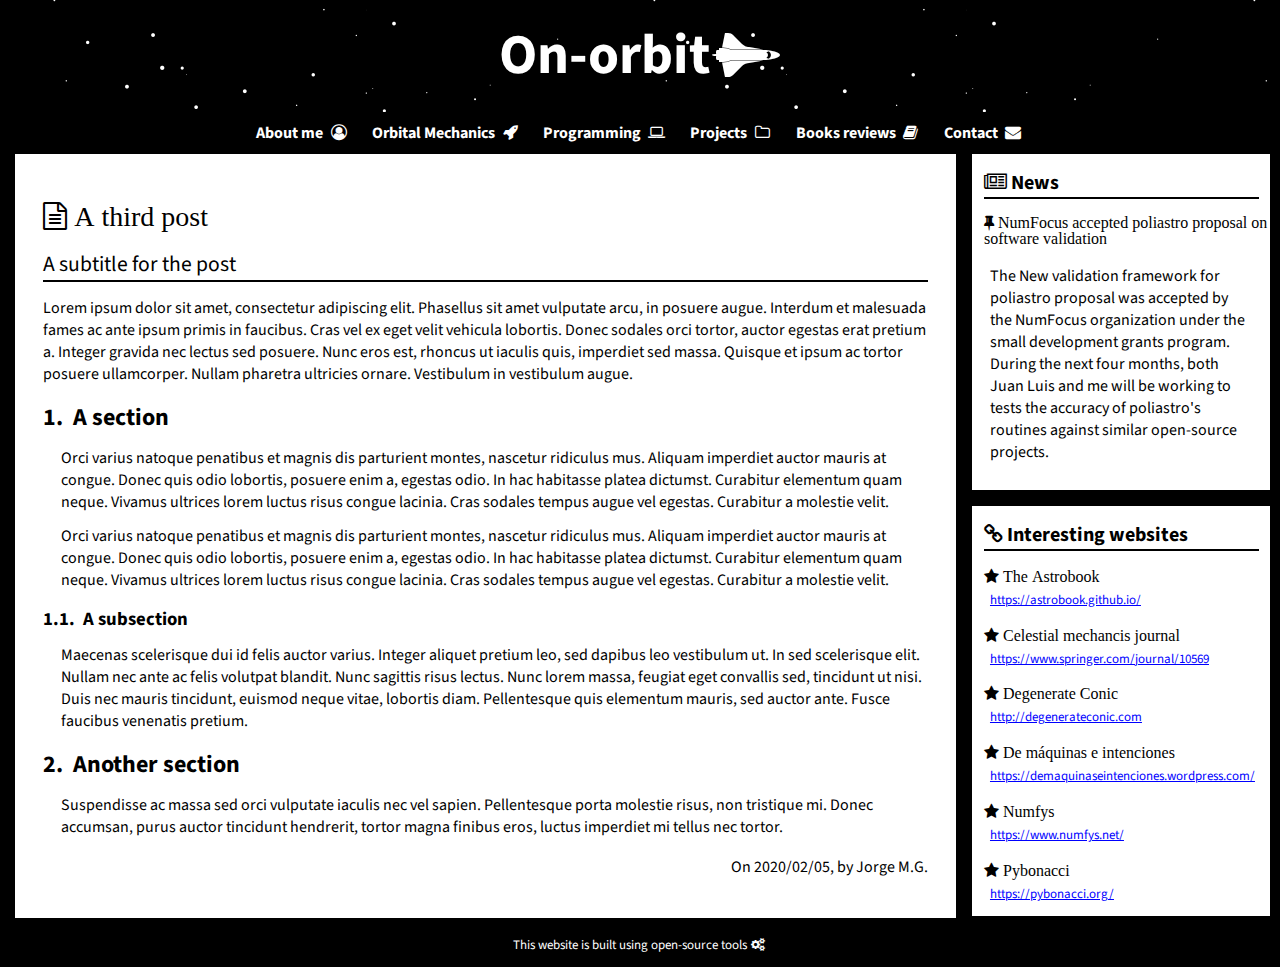
<file: index.html>
<!DOCTYPE html>
<html>

  <!-- Tab title, stylesheets and plugins -->
  <head>
  
    <!-- Enable support for UTF-8 -->
    <meta charset="utf-8" />
    <meta name="viewport" content="width=device-width, initial-scale=1.0">
  
    <!-- Enable custom CSS and font awesome support -->
    <link rel="stylesheet" href="/theme/css/main.css" />
    <link rel="stylesheet" href="/theme/font-awesome/css/font-awesome.min.css" />
  
    <!-- Enable MathJax support for LaTeX equations -->
    <script type="text/x-mathjax-config">
      MathJax.Hub.Config({
      "HTML-CSS": {
      styles: {
      ".MathJax .mo, .MathJax .mi": {color: "black ! important"}}
      },
      tex2jax: {inlineMath: [['$','$'], ['\\\\(','\\\\)']],processEscapes: true}
      });
    </script>
    
    <script type="text/javascript" src="http://cdn.mathjax.org/mathjax/latest/MathJax.js?config=TeX-AMS_HTML"></script>

  
    <!-- Title of the webpage in the browser tab -->
    <title>On-orbit</title>
  
  </head>

  <!-- The main body of the webpage -->
  <body>


<!-- All the content of the webpage -->
<div class="content">

  <!-- Banner of the webpage -->
  <header>
    <a class="banner-link" href="/index.html"><h1 class="banner">On-orbit<i class="fa fa-space-shuttle fa-fw"></i></h1></a>
  </header>

  <!-- Navigation bar -->
  <nav class="menu">
    <ul>

      <!-- Build a link for each item in the menu -->
        <li><a href="/pages/about.html">About me<i class="fa fa-user-circle-o fa-fw"></i></a></li>
        <li><a href="/category/orbital-mechanics.html">Orbital Mechanics<i class="fa fa-rocket fa-fw"></i></a></li>
        <li><a href="/#">Programming<i class="fa fa-laptop fa-fw"></i></a></li>
        <li><a href="/#">Projects<i class="fa fa-folder-o fa-fw"></i></a></li>
        <li><a href="/#">Books reviews<i class="fa fa-book fa-fw"></i></a></li>
        <li><a href="/#">Contact<i class="fa fa-envelope fa-fw"></i></a></li>

    </ul>
  </nav>

  <!-- Make a clear fix between menu bar and articles content -->
  <div class="clearfix"></div>

  <!-- Articles main section -->
  <div id="article-list">

      <article>
        <p class="title"><i class="fa fa-file-text-o"> A third post</i></p>
        <p class="subtitle">A subtitle for the post</p>
	<div class="post">
          <p>Lorem ipsum dolor sit amet, consectetur adipiscing elit. Phasellus sit amet
vulputate arcu, in posuere augue. Interdum et malesuada fames ac ante ipsum
primis in faucibus. Cras vel ex eget velit vehicula lobortis. Donec sodales orci
tortor, auctor egestas erat pretium a. Integer gravida nec lectus sed posuere.
Nunc eros est, rhoncus ut iaculis quis, imperdiet sed massa. Quisque et ipsum ac
tortor posuere ullamcorper. Nullam pharetra ultricies ornare. Vestibulum in
vestibulum augue.</p>
<h2>A section</h2>
<p>Orci varius natoque penatibus et magnis dis parturient montes, nascetur
ridiculus mus. Aliquam imperdiet auctor mauris at congue. Donec quis odio
lobortis, posuere enim a, egestas odio. In hac habitasse platea dictumst.
Curabitur elementum quam neque. Vivamus ultrices lorem luctus risus congue
lacinia. Cras sodales tempus augue vel egestas. Curabitur a molestie velit.</p>
<p>Orci varius natoque penatibus et magnis dis parturient montes, nascetur
ridiculus mus. Aliquam imperdiet auctor mauris at congue. Donec quis odio
lobortis, posuere enim a, egestas odio. In hac habitasse platea dictumst.
Curabitur elementum quam neque. Vivamus ultrices lorem luctus risus congue
lacinia. Cras sodales tempus augue vel egestas. Curabitur a molestie velit.</p>
<h3>A subsection</h3>
<p>Maecenas scelerisque dui id felis auctor varius. Integer aliquet pretium leo,
sed dapibus leo vestibulum ut. In sed scelerisque elit. Nullam nec ante ac felis
volutpat blandit. Nunc sagittis risus lectus. Nunc lorem massa, feugiat eget
convallis sed, tincidunt ut nisi. Duis nec mauris tincidunt, euismod neque
vitae, lobortis diam. Pellentesque quis elementum mauris, sed auctor ante. Fusce
faucibus venenatis pretium. </p>
<h2>Another section</h2>
<p>Suspendisse ac massa sed orci vulputate iaculis nec
vel sapien. Pellentesque porta molestie risus, non tristique mi. Donec accumsan,
purus auctor tincidunt hendrerit, tortor magna finibus eros, luctus imperdiet mi
tellus nec tortor.</p>
	</div>
	<p class="author">On 2020/02/05, by Jorge M.G.</p>
      </article>

  </div>

  <!-- Sidebar -->
  <aside class="sidebar">

    <!-- Build each of the sections -->
      <div class="">
        <h2><i class="fa fa-newspaper-o"></i> News</h2>
	<div class="content">
	  <h3><i class="fa fa-thumb-tack"> NumFocus accepted poliastro proposal on software validation</i></h3>
	    <p>
        The New validation framework for poliastro proposal was accepted by the
        NumFocus organization under the small development grants program. During
        the next four months, both Juan Luis and me will be working to tests the
        accuracy of poliastro's routines against similar open-source projects.
        </p>
	</div>
      </div>
      <div class="">
        <h2><i class="fa fa-link"></i> Interesting websites</h2>
	<div class="content">
	  <h3><i class="fa fa-star"> The Astrobook</i></h3>
	    <a class="link" href="https://astrobook.github.io/">https://astrobook.github.io/</a>
	  <h3><i class="fa fa-star"> Celestial mechancis journal</i></h3>
	    <a class="link" href="https://www.springer.com/journal/10569">https://www.springer.com/journal/10569</a>
	  <h3><i class="fa fa-star"> Degenerate Conic</i></h3>
	    <a class="link" href="http://degenerateconic.com">http://degenerateconic.com</a>
	  <h3><i class="fa fa-star"> De máquinas e intenciones</i></h3>
	    <a class="link" href="https://demaquinaseintenciones.wordpress.com/">https://demaquinaseintenciones.wordpress.com/</a>
	  <h3><i class="fa fa-star"> Numfys</i></h3>
	    <a class="link" href="https://www.numfys.net/">https://www.numfys.net/</a>
	  <h3><i class="fa fa-star"> Pybonacci</i></h3>
	    <a class="link" href="https://pybonacci.org/">https://pybonacci.org/</a>
	</div>
      </div>

  </aside>

  <!-- Make a clear fix between sidebar and footer -->
  <div class="clearfix"></div>

  <!-- Footer -->
  <footer>
    <p>This website is built using open-source tools <i class="fa fa-gears fa-fw"></i></p>
  </footer>

</div>



  </body>

</html>
</file>
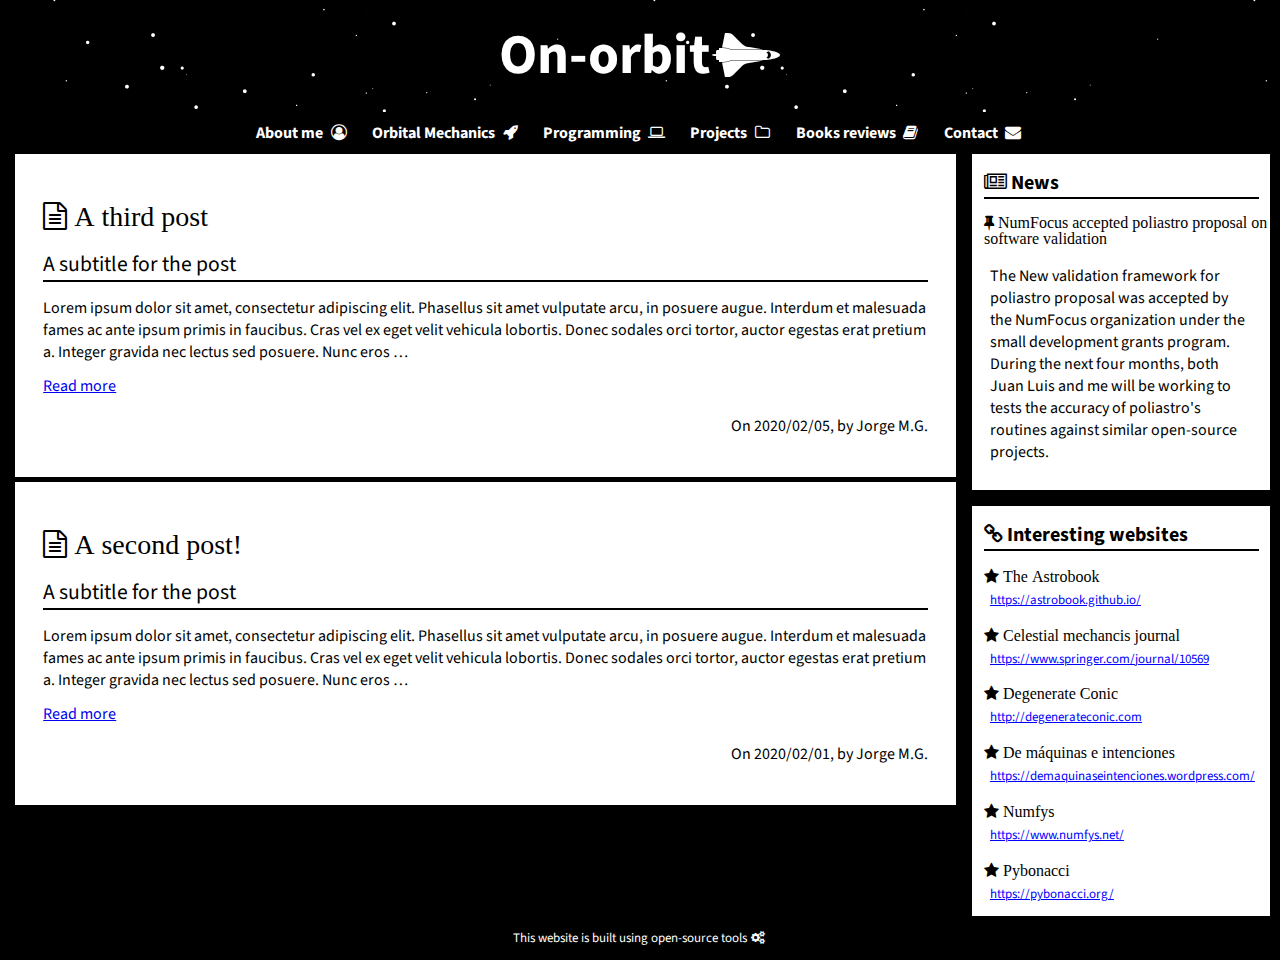
<file: category/orbital-mechanics.html>
<!DOCTYPE html>
<html>

  <!-- Tab title, stylesheets and plugins -->
  <head>
  
    <!-- Enable support for UTF-8 -->
    <meta charset="utf-8" />
    <meta name="viewport" content="width=device-width, initial-scale=1.0">
  
    <!-- Enable custom CSS and font awesome support -->
    <link rel="stylesheet" href="/theme/css/main.css" />
    <link rel="stylesheet" href="/theme/font-awesome/css/font-awesome.min.css" />
  
    <!-- Enable MathJax support for LaTeX equations -->
    <script type="text/x-mathjax-config">
      MathJax.Hub.Config({
      "HTML-CSS": {
      styles: {
      ".MathJax .mo, .MathJax .mi": {color: "black ! important"}}
      },
      tex2jax: {inlineMath: [['$','$'], ['\\\\(','\\\\)']],processEscapes: true}
      });
    </script>
    
    <script type="text/javascript" src="http://cdn.mathjax.org/mathjax/latest/MathJax.js?config=TeX-AMS_HTML"></script>

  
    <!-- Title of the webpage in the browser tab -->
    <title>On-orbit</title>
  
  </head>

  <!-- The main body of the webpage -->
  <body>


<!-- All the content of the webpage -->
<div class="content">

  <!-- Banner of the webpage -->
  <header>
    <a class="banner-link" href="/index.html"><h1 class="banner">On-orbit<i class="fa fa-space-shuttle fa-fw"></i></h1></a>
  </header>

  <!-- Navigation bar -->
  <nav class="menu">
    <ul>

      <!-- Build a link for each item in the menu -->
        <li><a href="/pages/about.html">About me<i class="fa fa-user-circle-o fa-fw"></i></a></li>
        <li><a href="/category/orbital-mechanics.html">Orbital Mechanics<i class="fa fa-rocket fa-fw"></i></a></li>
        <li><a href="/#">Programming<i class="fa fa-laptop fa-fw"></i></a></li>
        <li><a href="/#">Projects<i class="fa fa-folder-o fa-fw"></i></a></li>
        <li><a href="/#">Books reviews<i class="fa fa-book fa-fw"></i></a></li>
        <li><a href="/#">Contact<i class="fa fa-envelope fa-fw"></i></a></li>

    </ul>
  </nav>

  <!-- Make a clear fix between menu bar and articles content -->
  <div class="clearfix"></div>

  <!-- Articles main section -->
  <div id="article-list">

      <article>
        <p class="title"><i class="fa fa-file-text-o"> A third post</i></p>
        <p class="subtitle">A subtitle for the post</p>
	<div class="post">
          <p>Lorem ipsum dolor sit amet, consectetur adipiscing elit. Phasellus sit amet
vulputate arcu, in posuere augue. Interdum et malesuada fames ac ante ipsum
primis in faucibus. Cras vel ex eget velit vehicula lobortis. Donec sodales orci
tortor, auctor egestas erat pretium a. Integer gravida nec lectus sed posuere.
Nunc eros …</p>
	</div>
	<a class="read-more" href="/articles/2020/02/05/third-post.html">Read more</a>
	<p class="author">On 2020/02/05, by Jorge M.G.</p>
      </article>
      <article>
        <p class="title"><i class="fa fa-file-text-o"> A second post!</i></p>
        <p class="subtitle">A subtitle for the post</p>
	<div class="post">
          <p>Lorem ipsum dolor sit amet, consectetur adipiscing elit. Phasellus sit amet
vulputate arcu, in posuere augue. Interdum et malesuada fames ac ante ipsum
primis in faucibus. Cras vel ex eget velit vehicula lobortis. Donec sodales orci
tortor, auctor egestas erat pretium a. Integer gravida nec lectus sed posuere.
Nunc eros …</p>
	</div>
	<a class="read-more" href="/articles/2020/02/01/second-post.html">Read more</a>
	<p class="author">On 2020/02/01, by Jorge M.G.</p>
      </article>

  </div>

  <!-- Sidebar -->
  <aside class="sidebar">

    <!-- Build each of the sections -->
      <div class="">
        <h2><i class="fa fa-newspaper-o"></i> News</h2>
	<div class="content">
	  <h3><i class="fa fa-thumb-tack"> NumFocus accepted poliastro proposal on software validation</i></h3>
	    <p>
        The New validation framework for poliastro proposal was accepted by the
        NumFocus organization under the small development grants program. During
        the next four months, both Juan Luis and me will be working to tests the
        accuracy of poliastro's routines against similar open-source projects.
        </p>
	</div>
      </div>
      <div class="">
        <h2><i class="fa fa-link"></i> Interesting websites</h2>
	<div class="content">
	  <h3><i class="fa fa-star"> The Astrobook</i></h3>
	    <a class="link" href="https://astrobook.github.io/">https://astrobook.github.io/</a>
	  <h3><i class="fa fa-star"> Celestial mechancis journal</i></h3>
	    <a class="link" href="https://www.springer.com/journal/10569">https://www.springer.com/journal/10569</a>
	  <h3><i class="fa fa-star"> Degenerate Conic</i></h3>
	    <a class="link" href="http://degenerateconic.com">http://degenerateconic.com</a>
	  <h3><i class="fa fa-star"> De máquinas e intenciones</i></h3>
	    <a class="link" href="https://demaquinaseintenciones.wordpress.com/">https://demaquinaseintenciones.wordpress.com/</a>
	  <h3><i class="fa fa-star"> Numfys</i></h3>
	    <a class="link" href="https://www.numfys.net/">https://www.numfys.net/</a>
	  <h3><i class="fa fa-star"> Pybonacci</i></h3>
	    <a class="link" href="https://pybonacci.org/">https://pybonacci.org/</a>
	</div>
      </div>

  </aside>

  <!-- Make a clear fix between sidebar and footer -->
  <div class="clearfix"></div>

  <!-- Footer -->
  <footer>
    <p>This website is built using open-source tools <i class="fa fa-gears fa-fw"></i></p>
  </footer>

</div>



  </body>

</html>
</file>
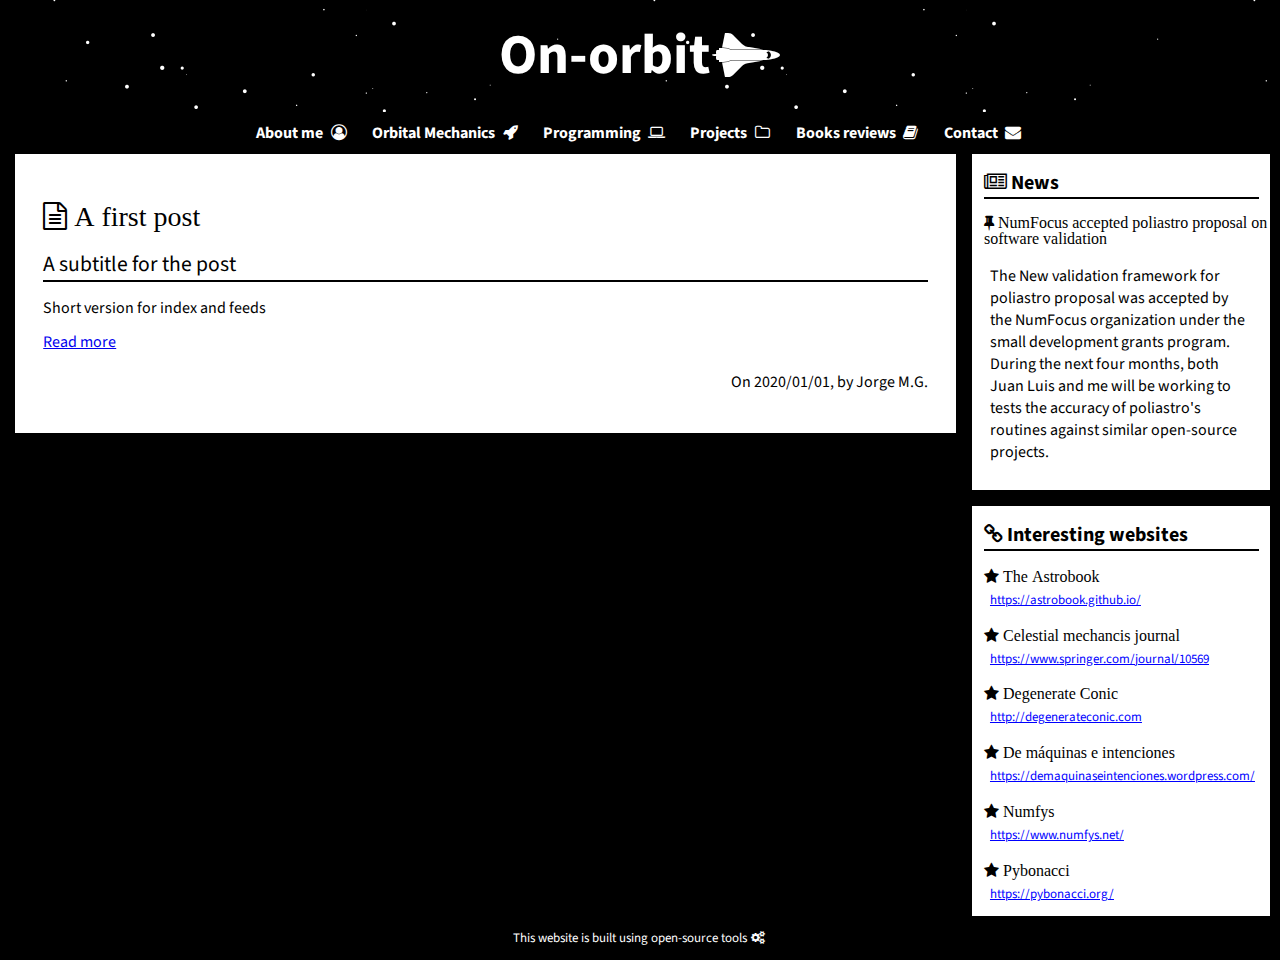
<file: category/python.html>
<!DOCTYPE html>
<html>

  <!-- Tab title, stylesheets and plugins -->
  <head>
  
    <!-- Enable support for UTF-8 -->
    <meta charset="utf-8" />
    <meta name="viewport" content="width=device-width, initial-scale=1.0">
  
    <!-- Enable custom CSS and font awesome support -->
    <link rel="stylesheet" href="/theme/css/main.css" />
    <link rel="stylesheet" href="/theme/font-awesome/css/font-awesome.min.css" />
  
    <!-- Enable MathJax support for LaTeX equations -->
    <script type="text/x-mathjax-config">
      MathJax.Hub.Config({
      "HTML-CSS": {
      styles: {
      ".MathJax .mo, .MathJax .mi": {color: "black ! important"}}
      },
      tex2jax: {inlineMath: [['$','$'], ['\\\\(','\\\\)']],processEscapes: true}
      });
    </script>
    
    <script type="text/javascript" src="http://cdn.mathjax.org/mathjax/latest/MathJax.js?config=TeX-AMS_HTML"></script>

  
    <!-- Title of the webpage in the browser tab -->
    <title>On-orbit</title>
  
  </head>

  <!-- The main body of the webpage -->
  <body>


<!-- All the content of the webpage -->
<div class="content">

  <!-- Banner of the webpage -->
  <header>
    <a class="banner-link" href="/index.html"><h1 class="banner">On-orbit<i class="fa fa-space-shuttle fa-fw"></i></h1></a>
  </header>

  <!-- Navigation bar -->
  <nav class="menu">
    <ul>

      <!-- Build a link for each item in the menu -->
        <li><a href="/pages/about.html">About me<i class="fa fa-user-circle-o fa-fw"></i></a></li>
        <li><a href="/category/orbital-mechanics.html">Orbital Mechanics<i class="fa fa-rocket fa-fw"></i></a></li>
        <li><a href="/#">Programming<i class="fa fa-laptop fa-fw"></i></a></li>
        <li><a href="/#">Projects<i class="fa fa-folder-o fa-fw"></i></a></li>
        <li><a href="/#">Books reviews<i class="fa fa-book fa-fw"></i></a></li>
        <li><a href="/#">Contact<i class="fa fa-envelope fa-fw"></i></a></li>

    </ul>
  </nav>

  <!-- Make a clear fix between menu bar and articles content -->
  <div class="clearfix"></div>

  <!-- Articles main section -->
  <div id="article-list">

      <article>
        <p class="title"><i class="fa fa-file-text-o"> A first post</i></p>
        <p class="subtitle">A subtitle for the post</p>
	<div class="post">
          <p>Short version for index and feeds</p>
	</div>
	<a class="read-more" href="/articles/2020/01/01/first-post.html">Read more</a>
	<p class="author">On 2020/01/01, by Jorge M.G.</p>
      </article>

  </div>

  <!-- Sidebar -->
  <aside class="sidebar">

    <!-- Build each of the sections -->
      <div class="">
        <h2><i class="fa fa-newspaper-o"></i> News</h2>
	<div class="content">
	  <h3><i class="fa fa-thumb-tack"> NumFocus accepted poliastro proposal on software validation</i></h3>
	    <p>
        The New validation framework for poliastro proposal was accepted by the
        NumFocus organization under the small development grants program. During
        the next four months, both Juan Luis and me will be working to tests the
        accuracy of poliastro's routines against similar open-source projects.
        </p>
	</div>
      </div>
      <div class="">
        <h2><i class="fa fa-link"></i> Interesting websites</h2>
	<div class="content">
	  <h3><i class="fa fa-star"> The Astrobook</i></h3>
	    <a class="link" href="https://astrobook.github.io/">https://astrobook.github.io/</a>
	  <h3><i class="fa fa-star"> Celestial mechancis journal</i></h3>
	    <a class="link" href="https://www.springer.com/journal/10569">https://www.springer.com/journal/10569</a>
	  <h3><i class="fa fa-star"> Degenerate Conic</i></h3>
	    <a class="link" href="http://degenerateconic.com">http://degenerateconic.com</a>
	  <h3><i class="fa fa-star"> De máquinas e intenciones</i></h3>
	    <a class="link" href="https://demaquinaseintenciones.wordpress.com/">https://demaquinaseintenciones.wordpress.com/</a>
	  <h3><i class="fa fa-star"> Numfys</i></h3>
	    <a class="link" href="https://www.numfys.net/">https://www.numfys.net/</a>
	  <h3><i class="fa fa-star"> Pybonacci</i></h3>
	    <a class="link" href="https://pybonacci.org/">https://pybonacci.org/</a>
	</div>
      </div>

  </aside>

  <!-- Make a clear fix between sidebar and footer -->
  <div class="clearfix"></div>

  <!-- Footer -->
  <footer>
    <p>This website is built using open-source tools <i class="fa fa-gears fa-fw"></i></p>
  </footer>

</div>



  </body>

</html>
</file>
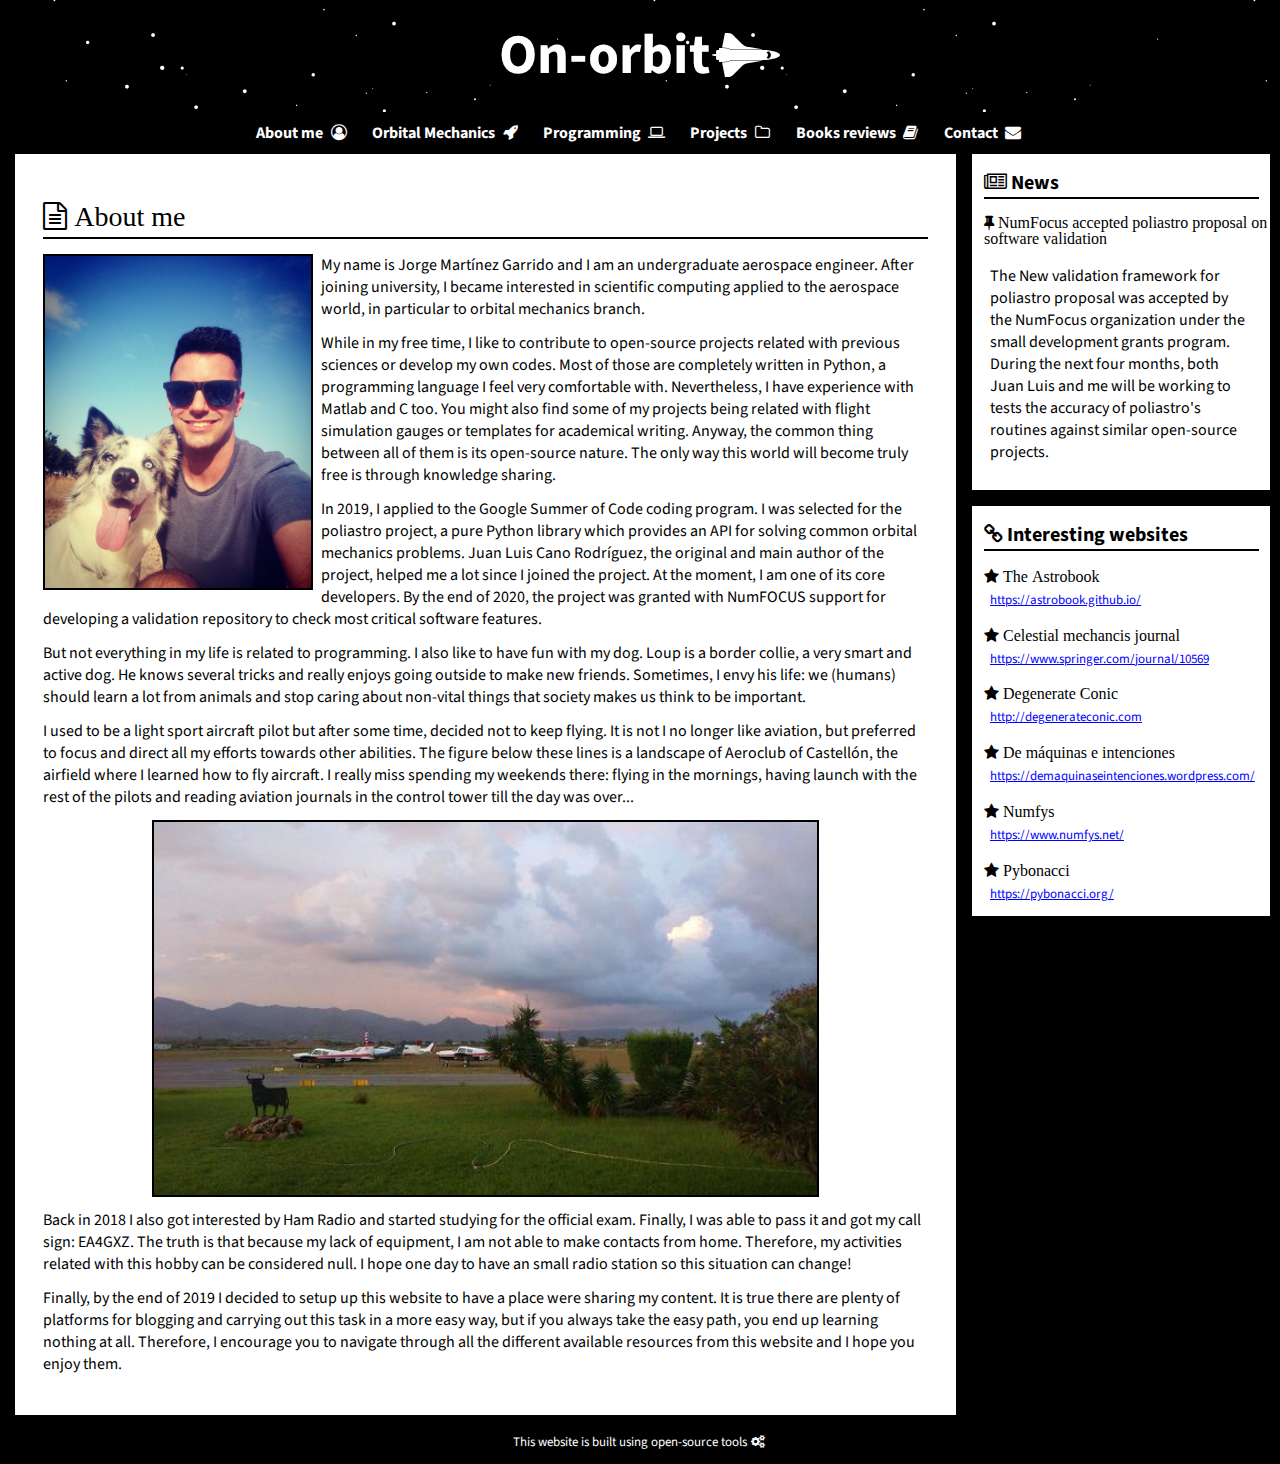
<file: pages/about.html>
<!DOCTYPE html>
<html>

  <!-- Tab title, stylesheets and plugins -->
  <head>
  
    <!-- Enable support for UTF-8 -->
    <meta charset="utf-8" />
    <meta name="viewport" content="width=device-width, initial-scale=1.0">
  
    <!-- Enable custom CSS and font awesome support -->
    <link rel="stylesheet" href="/theme/css/main.css" />
    <link rel="stylesheet" href="/theme/font-awesome/css/font-awesome.min.css" />
  
    <!-- Enable MathJax support for LaTeX equations -->
    <script type="text/x-mathjax-config">
      MathJax.Hub.Config({
      "HTML-CSS": {
      styles: {
      ".MathJax .mo, .MathJax .mi": {color: "black ! important"}}
      },
      tex2jax: {inlineMath: [['$','$'], ['\\\\(','\\\\)']],processEscapes: true}
      });
    </script>
    
    <script type="text/javascript" src="http://cdn.mathjax.org/mathjax/latest/MathJax.js?config=TeX-AMS_HTML"></script>

  
    <!-- Title of the webpage in the browser tab -->
    <title>On-orbit</title>
  
  </head>

  <!-- The main body of the webpage -->
  <body>


<!-- All the content of the webpage -->
<div class="content">

  <!-- Banner of the webpage -->
  <header>
    <a href="/index.html"><h1 class="banner">On-orbit<i class="fa fa-space-shuttle fa-fw"></i></h1></a>
  </header>

  <!-- Navigation bar -->
  <nav class="menu">
    <ul>

      <!-- Build a link for each item in the menu -->
      <li><a href="/pages/about.html">About me<i class="fa fa-user-circle-o fa-fw"></i></a></li>
      <li><a href="/category/orbital-mechanics.html">Orbital Mechanics<i class="fa fa-rocket fa-fw"></i></a></li>
      <li><a href="/#">Programming<i class="fa fa-laptop fa-fw"></i></a></li>
      <li><a href="/#">Projects<i class="fa fa-folder-o fa-fw"></i></a></li>
      <li><a href="/#">Books reviews<i class="fa fa-book fa-fw"></i></a></li>
      <li><a href="/#">Contact<i class="fa fa-envelope fa-fw"></i></a></li>

    </ul>
  </nav>

  <!-- Make a clear fix between menu bar and articles content -->
  <div class="clearfix"></div>

  <!-- Page main section -->
  <div id="article-list">
    <article>
    <p class="page-title"><i class="fa fa-file-text-o"> About me</i></p>
	<div class="page-content">
          <p><img class="boder; left" width="30%" src="/resources/img/loup_and_me.jpg" /></p>
<p>My name is Jorge Martínez Garrido and I am an undergraduate aerospace engineer.
After joining university, I became interested in scientific computing applied to
the aerospace world, in particular to orbital mechanics branch.</p>
<p>While in my free time, I like to contribute to open-source projects related with
previous sciences or develop my own codes. Most of those are completely written
in Python, a programming language I feel very comfortable with. Nevertheless, I
have experience with Matlab and C too. You might also find some of my projects
being related with flight simulation gauges or templates for academical writing.
Anyway, the common thing between all of them is its open-source nature. The
only way this world will become truly free is through knowledge sharing.</p>
<p>In 2019, I applied to the Google Summer of Code coding program. I was selected
for the poliastro project, a pure Python library which provides an API for
solving common orbital mechanics problems. Juan Luis Cano Rodríguez, the
original and main author of the project, helped me a lot since I joined
the project. At the moment, I am one of its core developers. By the end
of 2020, the project was granted with NumFOCUS support for developing a
validation repository to check most critical software features.</p>
<p>But not everything in my life is related to programming. I also like to have fun
with my dog. Loup is a border collie, a very smart and active dog. He knows
several tricks and really enjoys going outside to make new friends. Sometimes, I
envy his life: we (humans) should learn a lot from animals and stop caring about
non-vital things that society makes us think to be important.</p>
<p>I used to be a light sport aircraft pilot but after some time, decided not to
keep flying. It is not I no longer like aviation, but preferred to focus and
direct all my efforts towards other abilities. The figure below these lines is a
landscape of Aeroclub of Castellón, the airfield where I learned how to fly
aircraft. I really miss spending my weekends there: flying in the
mornings, having launch with the rest of the pilots and reading aviation
journals in the control tower till the day was over...</p>
<p><img class="center" width="75%" src="/resources/img/LECN_landscape.jpg" /></p>
<p>Back in 2018 I also got interested by Ham Radio and started studying for the
official exam. Finally, I was able to pass it and got my call sign: EA4GXZ. The
truth is that because my lack of equipment, I am not able to make contacts from
home. Therefore, my activities related with this hobby can be considered null.
I hope one day to have an small radio station so this situation can change!</p>
<p>Finally, by the end of 2019 I decided to setup up this website to have a place
were sharing my content. It is true there are plenty of platforms for blogging
and carrying out this task in a more easy way, but if you always take the easy
path, you end up learning nothing at all. Therefore, I encourage you to navigate
through all the different available resources from this website and I hope you
enjoy them.</p>
	</div>
    </article>
  </div>

  <!-- Sidebar -->
  <aside class="sidebar">

    <!-- Build each of the sections -->
      <div class="">
        <h2><i class="fa fa-newspaper-o"></i> News</h2>
	<div class="content">
	  <h3><i class="fa fa-thumb-tack"> NumFocus accepted poliastro proposal on software validation</i></h3>
	    <p>
        The New validation framework for poliastro proposal was accepted by the
        NumFocus organization under the small development grants program. During
        the next four months, both Juan Luis and me will be working to tests the
        accuracy of poliastro's routines against similar open-source projects.
        </p>
	</div>
      </div>
      <div class="">
        <h2><i class="fa fa-link"></i> Interesting websites</h2>
	<div class="content">
	  <h3><i class="fa fa-star"> The Astrobook</i></h3>
	    <a class="link" href="https://astrobook.github.io/">https://astrobook.github.io/</a>
	  <h3><i class="fa fa-star"> Celestial mechancis journal</i></h3>
	    <a class="link" href="https://www.springer.com/journal/10569">https://www.springer.com/journal/10569</a>
	  <h3><i class="fa fa-star"> Degenerate Conic</i></h3>
	    <a class="link" href="http://degenerateconic.com">http://degenerateconic.com</a>
	  <h3><i class="fa fa-star"> De máquinas e intenciones</i></h3>
	    <a class="link" href="https://demaquinaseintenciones.wordpress.com/">https://demaquinaseintenciones.wordpress.com/</a>
	  <h3><i class="fa fa-star"> Numfys</i></h3>
	    <a class="link" href="https://www.numfys.net/">https://www.numfys.net/</a>
	  <h3><i class="fa fa-star"> Pybonacci</i></h3>
	    <a class="link" href="https://pybonacci.org/">https://pybonacci.org/</a>
	</div>
      </div>

  </aside>

  <!-- Make a clear fix between sidebar and footer -->
  <div class="clearfix"></div>

  <!-- Footer -->
  <footer>
    <p>This website is built using open-source tools <i class="fa fa-gears fa-fw"></i></p>
  </footer>

</div>



  </body>

</html>
</file>
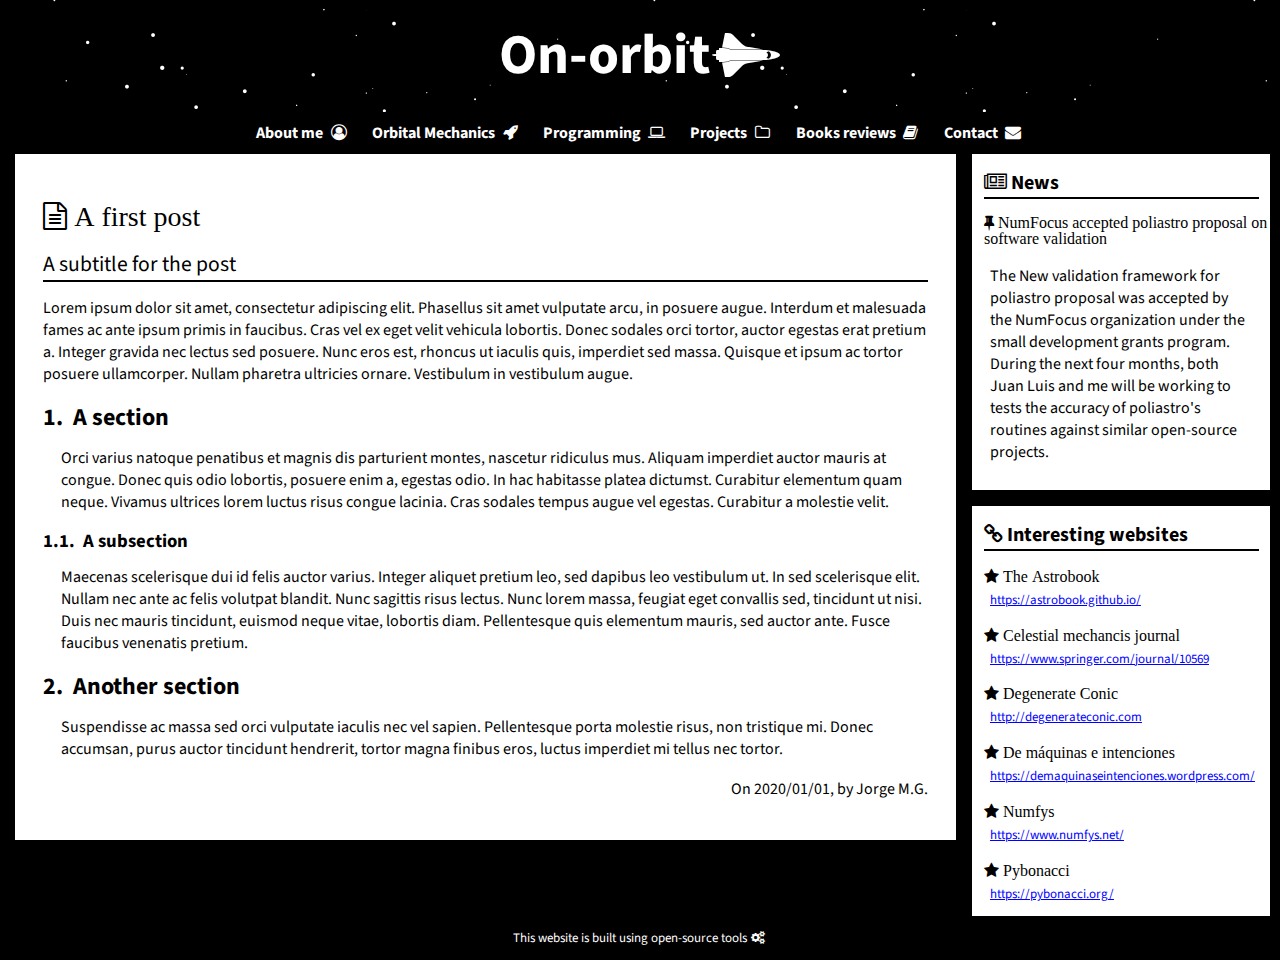
<file: articles/2020/01/01/first-post.html>
<!DOCTYPE html>
<html>

  <!-- Tab title, stylesheets and plugins -->
  <head>
  
    <!-- Enable support for UTF-8 -->
    <meta charset="utf-8" />
    <meta name="viewport" content="width=device-width, initial-scale=1.0">
  
    <!-- Enable custom CSS and font awesome support -->
    <link rel="stylesheet" href="/theme/css/main.css" />
    <link rel="stylesheet" href="/theme/font-awesome/css/font-awesome.min.css" />
  
    <!-- Enable MathJax support for LaTeX equations -->
    <script type="text/x-mathjax-config">
      MathJax.Hub.Config({
      "HTML-CSS": {
      styles: {
      ".MathJax .mo, .MathJax .mi": {color: "black ! important"}}
      },
      tex2jax: {inlineMath: [['$','$'], ['\\\\(','\\\\)']],processEscapes: true}
      });
    </script>
    
    <script type="text/javascript" src="http://cdn.mathjax.org/mathjax/latest/MathJax.js?config=TeX-AMS_HTML"></script>

  
    <!-- Title of the webpage in the browser tab -->
    <title>On-orbit</title>
  
  </head>

  <!-- The main body of the webpage -->
  <body>


<!-- All the content of the webpage -->
<div class="content">

  <!-- Banner of the webpage -->
  <header>
    <a class="banner-link" href="/index.html"><h1 class="banner">On-orbit<i class="fa fa-space-shuttle fa-fw"></i></h1></a>
  </header>

  <!-- Navigation bar -->
  <nav class="menu">
    <ul>

      <!-- Build a link for each item in the menu -->
        <li><a href="/pages/about.html">About me<i class="fa fa-user-circle-o fa-fw"></i></a></li>
        <li><a href="/category/orbital-mechanics.html">Orbital Mechanics<i class="fa fa-rocket fa-fw"></i></a></li>
        <li><a href="/#">Programming<i class="fa fa-laptop fa-fw"></i></a></li>
        <li><a href="/#">Projects<i class="fa fa-folder-o fa-fw"></i></a></li>
        <li><a href="/#">Books reviews<i class="fa fa-book fa-fw"></i></a></li>
        <li><a href="/#">Contact<i class="fa fa-envelope fa-fw"></i></a></li>

    </ul>
  </nav>

  <!-- Make a clear fix between menu bar and articles content -->
  <div class="clearfix"></div>

  <!-- Articles main section -->
  <div id="article-list">

      <article>
        <p class="title"><i class="fa fa-file-text-o"> A first post</i></p>
        <p class="subtitle">A subtitle for the post</p>
	<div class="post">
          <p>Lorem ipsum dolor sit amet, consectetur adipiscing elit. Phasellus sit amet
vulputate arcu, in posuere augue. Interdum et malesuada fames ac ante ipsum
primis in faucibus. Cras vel ex eget velit vehicula lobortis. Donec sodales orci
tortor, auctor egestas erat pretium a. Integer gravida nec lectus sed posuere.
Nunc eros est, rhoncus ut iaculis quis, imperdiet sed massa. Quisque et ipsum ac
tortor posuere ullamcorper. Nullam pharetra ultricies ornare. Vestibulum in
vestibulum augue.</p>
<h2>A section</h2>
<p>Orci varius natoque penatibus et magnis dis parturient montes, nascetur
ridiculus mus. Aliquam imperdiet auctor mauris at congue. Donec quis odio
lobortis, posuere enim a, egestas odio. In hac habitasse platea dictumst.
Curabitur elementum quam neque. Vivamus ultrices lorem luctus risus congue
lacinia. Cras sodales tempus augue vel egestas. Curabitur a molestie velit.</p>
<h3>A subsection</h3>
<p>Maecenas scelerisque dui id felis auctor varius. Integer aliquet pretium leo,
sed dapibus leo vestibulum ut. In sed scelerisque elit. Nullam nec ante ac felis
volutpat blandit. Nunc sagittis risus lectus. Nunc lorem massa, feugiat eget
convallis sed, tincidunt ut nisi. Duis nec mauris tincidunt, euismod neque
vitae, lobortis diam. Pellentesque quis elementum mauris, sed auctor ante. Fusce
faucibus venenatis pretium. </p>
<h2>Another section</h2>
<p>Suspendisse ac massa sed orci vulputate iaculis nec
vel sapien. Pellentesque porta molestie risus, non tristique mi. Donec accumsan,
purus auctor tincidunt hendrerit, tortor magna finibus eros, luctus imperdiet mi
tellus nec tortor.</p>
	</div>
	<p class="author">On 2020/01/01, by Jorge M.G.</p>
      </article>

  </div>

  <!-- Sidebar -->
  <aside class="sidebar">

    <!-- Build each of the sections -->
      <div class="">
        <h2><i class="fa fa-newspaper-o"></i> News</h2>
	<div class="content">
	  <h3><i class="fa fa-thumb-tack"> NumFocus accepted poliastro proposal on software validation</i></h3>
	    <p>
        The New validation framework for poliastro proposal was accepted by the
        NumFocus organization under the small development grants program. During
        the next four months, both Juan Luis and me will be working to tests the
        accuracy of poliastro's routines against similar open-source projects.
        </p>
	</div>
      </div>
      <div class="">
        <h2><i class="fa fa-link"></i> Interesting websites</h2>
	<div class="content">
	  <h3><i class="fa fa-star"> The Astrobook</i></h3>
	    <a class="link" href="https://astrobook.github.io/">https://astrobook.github.io/</a>
	  <h3><i class="fa fa-star"> Celestial mechancis journal</i></h3>
	    <a class="link" href="https://www.springer.com/journal/10569">https://www.springer.com/journal/10569</a>
	  <h3><i class="fa fa-star"> Degenerate Conic</i></h3>
	    <a class="link" href="http://degenerateconic.com">http://degenerateconic.com</a>
	  <h3><i class="fa fa-star"> De máquinas e intenciones</i></h3>
	    <a class="link" href="https://demaquinaseintenciones.wordpress.com/">https://demaquinaseintenciones.wordpress.com/</a>
	  <h3><i class="fa fa-star"> Numfys</i></h3>
	    <a class="link" href="https://www.numfys.net/">https://www.numfys.net/</a>
	  <h3><i class="fa fa-star"> Pybonacci</i></h3>
	    <a class="link" href="https://pybonacci.org/">https://pybonacci.org/</a>
	</div>
      </div>

  </aside>

  <!-- Make a clear fix between sidebar and footer -->
  <div class="clearfix"></div>

  <!-- Footer -->
  <footer>
    <p>This website is built using open-source tools <i class="fa fa-gears fa-fw"></i></p>
  </footer>

</div>



  </body>

</html>
</file>
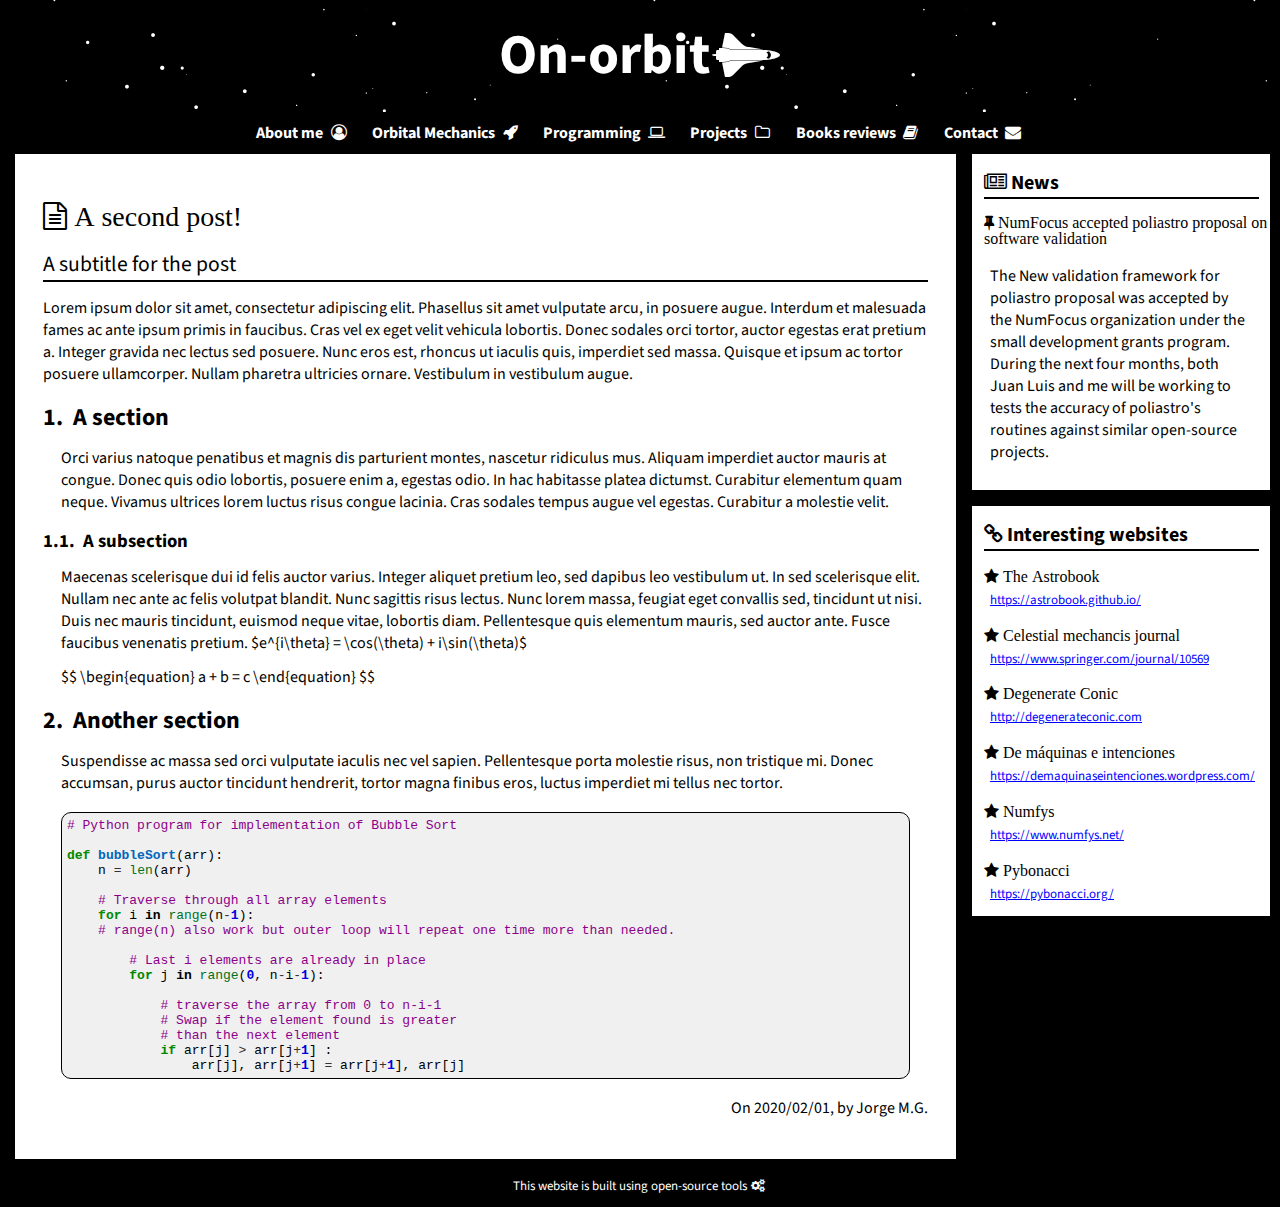
<file: articles/2020/02/01/second-post.html>
<!DOCTYPE html>
<html>

  <!-- Tab title, stylesheets and plugins -->
  <head>
  
    <!-- Enable support for UTF-8 -->
    <meta charset="utf-8" />
    <meta name="viewport" content="width=device-width, initial-scale=1.0">
  
    <!-- Enable custom CSS and font awesome support -->
    <link rel="stylesheet" href="/theme/css/main.css" />
    <link rel="stylesheet" href="/theme/font-awesome/css/font-awesome.min.css" />
  
    <!-- Enable MathJax support for LaTeX equations -->
    <script type="text/x-mathjax-config">
      MathJax.Hub.Config({
      "HTML-CSS": {
      styles: {
      ".MathJax .mo, .MathJax .mi": {color: "black ! important"}}
      },
      tex2jax: {inlineMath: [['$','$'], ['\\\\(','\\\\)']],processEscapes: true}
      });
    </script>
    
    <script type="text/javascript" src="http://cdn.mathjax.org/mathjax/latest/MathJax.js?config=TeX-AMS_HTML"></script>

  
    <!-- Title of the webpage in the browser tab -->
    <title>On-orbit</title>
  
  </head>

  <!-- The main body of the webpage -->
  <body>


<!-- All the content of the webpage -->
<div class="content">

  <!-- Banner of the webpage -->
  <header>
    <a class="banner-link" href="/index.html"><h1 class="banner">On-orbit<i class="fa fa-space-shuttle fa-fw"></i></h1></a>
  </header>

  <!-- Navigation bar -->
  <nav class="menu">
    <ul>

      <!-- Build a link for each item in the menu -->
        <li><a href="/pages/about.html">About me<i class="fa fa-user-circle-o fa-fw"></i></a></li>
        <li><a href="/category/orbital-mechanics.html">Orbital Mechanics<i class="fa fa-rocket fa-fw"></i></a></li>
        <li><a href="/#">Programming<i class="fa fa-laptop fa-fw"></i></a></li>
        <li><a href="/#">Projects<i class="fa fa-folder-o fa-fw"></i></a></li>
        <li><a href="/#">Books reviews<i class="fa fa-book fa-fw"></i></a></li>
        <li><a href="/#">Contact<i class="fa fa-envelope fa-fw"></i></a></li>

    </ul>
  </nav>

  <!-- Make a clear fix between menu bar and articles content -->
  <div class="clearfix"></div>

  <!-- Articles main section -->
  <div id="article-list">

      <article>
        <p class="title"><i class="fa fa-file-text-o"> A second post!</i></p>
        <p class="subtitle">A subtitle for the post</p>
	<div class="post">
          <p>Lorem ipsum dolor sit amet, consectetur adipiscing elit. Phasellus sit amet
vulputate arcu, in posuere augue. Interdum et malesuada fames ac ante ipsum
primis in faucibus. Cras vel ex eget velit vehicula lobortis. Donec sodales orci
tortor, auctor egestas erat pretium a. Integer gravida nec lectus sed posuere.
Nunc eros est, rhoncus ut iaculis quis, imperdiet sed massa. Quisque et ipsum ac
tortor posuere ullamcorper. Nullam pharetra ultricies ornare. Vestibulum in
vestibulum augue.</p>
<h2>A section</h2>
<p>Orci varius natoque penatibus et magnis dis parturient montes, nascetur
ridiculus mus. Aliquam imperdiet auctor mauris at congue. Donec quis odio
lobortis, posuere enim a, egestas odio. In hac habitasse platea dictumst.
Curabitur elementum quam neque. Vivamus ultrices lorem luctus risus congue
lacinia. Cras sodales tempus augue vel egestas. Curabitur a molestie velit.</p>
<h3>A subsection</h3>
<p>Maecenas scelerisque dui id felis auctor varius. Integer aliquet pretium leo,
sed dapibus leo vestibulum ut. In sed scelerisque elit. Nullam nec ante ac felis
volutpat blandit. Nunc sagittis risus lectus. Nunc lorem massa, feugiat eget
convallis sed, tincidunt ut nisi. Duis nec mauris tincidunt, euismod neque
vitae, lobortis diam. Pellentesque quis elementum mauris, sed auctor ante. Fusce
faucibus venenatis pretium. $e^{i\theta} = \cos(\theta) + i\sin(\theta)$</p>
<p>$$
\begin{equation}
a + b = c
\end{equation}
$$</p>
<h2>Another section</h2>
<p>Suspendisse ac massa sed orci vulputate iaculis nec
vel sapien. Pellentesque porta molestie risus, non tristique mi. Donec accumsan,
purus auctor tincidunt hendrerit, tortor magna finibus eros, luctus imperdiet mi
tellus nec tortor.</p>
<div class="highlight"><pre><span></span><code><span class="c1"># Python program for implementation of Bubble Sort</span>

<span class="k">def</span> <span class="nf">bubbleSort</span><span class="p">(</span><span class="n">arr</span><span class="p">):</span>
    <span class="n">n</span> <span class="o">=</span> <span class="nb">len</span><span class="p">(</span><span class="n">arr</span><span class="p">)</span>

    <span class="c1"># Traverse through all array elements</span>
    <span class="k">for</span> <span class="n">i</span> <span class="ow">in</span> <span class="nb">range</span><span class="p">(</span><span class="n">n</span><span class="o">-</span><span class="mi">1</span><span class="p">):</span>
    <span class="c1"># range(n) also work but outer loop will repeat one time more than needed.</span>

        <span class="c1"># Last i elements are already in place</span>
        <span class="k">for</span> <span class="n">j</span> <span class="ow">in</span> <span class="nb">range</span><span class="p">(</span><span class="mi">0</span><span class="p">,</span> <span class="n">n</span><span class="o">-</span><span class="n">i</span><span class="o">-</span><span class="mi">1</span><span class="p">):</span>

            <span class="c1"># traverse the array from 0 to n-i-1</span>
            <span class="c1"># Swap if the element found is greater</span>
            <span class="c1"># than the next element</span>
            <span class="k">if</span> <span class="n">arr</span><span class="p">[</span><span class="n">j</span><span class="p">]</span> <span class="o">&gt;</span> <span class="n">arr</span><span class="p">[</span><span class="n">j</span><span class="o">+</span><span class="mi">1</span><span class="p">]</span> <span class="p">:</span>
                <span class="n">arr</span><span class="p">[</span><span class="n">j</span><span class="p">],</span> <span class="n">arr</span><span class="p">[</span><span class="n">j</span><span class="o">+</span><span class="mi">1</span><span class="p">]</span> <span class="o">=</span> <span class="n">arr</span><span class="p">[</span><span class="n">j</span><span class="o">+</span><span class="mi">1</span><span class="p">],</span> <span class="n">arr</span><span class="p">[</span><span class="n">j</span><span class="p">]</span>
</code></pre></div>
	</div>
	<p class="author">On 2020/02/01, by Jorge M.G.</p>
      </article>

  </div>

  <!-- Sidebar -->
  <aside class="sidebar">

    <!-- Build each of the sections -->
      <div class="">
        <h2><i class="fa fa-newspaper-o"></i> News</h2>
	<div class="content">
	  <h3><i class="fa fa-thumb-tack"> NumFocus accepted poliastro proposal on software validation</i></h3>
	    <p>
        The New validation framework for poliastro proposal was accepted by the
        NumFocus organization under the small development grants program. During
        the next four months, both Juan Luis and me will be working to tests the
        accuracy of poliastro's routines against similar open-source projects.
        </p>
	</div>
      </div>
      <div class="">
        <h2><i class="fa fa-link"></i> Interesting websites</h2>
	<div class="content">
	  <h3><i class="fa fa-star"> The Astrobook</i></h3>
	    <a class="link" href="https://astrobook.github.io/">https://astrobook.github.io/</a>
	  <h3><i class="fa fa-star"> Celestial mechancis journal</i></h3>
	    <a class="link" href="https://www.springer.com/journal/10569">https://www.springer.com/journal/10569</a>
	  <h3><i class="fa fa-star"> Degenerate Conic</i></h3>
	    <a class="link" href="http://degenerateconic.com">http://degenerateconic.com</a>
	  <h3><i class="fa fa-star"> De máquinas e intenciones</i></h3>
	    <a class="link" href="https://demaquinaseintenciones.wordpress.com/">https://demaquinaseintenciones.wordpress.com/</a>
	  <h3><i class="fa fa-star"> Numfys</i></h3>
	    <a class="link" href="https://www.numfys.net/">https://www.numfys.net/</a>
	  <h3><i class="fa fa-star"> Pybonacci</i></h3>
	    <a class="link" href="https://pybonacci.org/">https://pybonacci.org/</a>
	</div>
      </div>

  </aside>

  <!-- Make a clear fix between sidebar and footer -->
  <div class="clearfix"></div>

  <!-- Footer -->
  <footer>
    <p>This website is built using open-source tools <i class="fa fa-gears fa-fw"></i></p>
  </footer>

</div>



  </body>

</html>
</file>
<file: theme/css/main.css>
/* Import Source Sans Pro from Google fonts */
@import url('https://fonts.googleapis.com/css2?family=Source+Sans+Pro&display=swap');

/* Import other custom style-sheets for the website */
@import 'banner.css';
@import 'menu.css';
@import 'article.css';
@import 'code_highlight.css';
@import 'sidebar.css';
@import 'footer.css';
@import 'page.css';

*{
  margin: 0%;
  padding: 0%;
}

/* Style for the body of the webpage */
body { 
  font-family: 'Source Sans Pro', sans-serif;
  background-color: black;
}

.content { 
  height: 100%;
  margin: 0px auto;
}

/* Define the clear fix */
.clearfix { clear: both; }


/* Links configuration */
a:hover { color: red; text-decoration: underline; }

/* Images configuration */
img.right {
  margin-left: 1%;
  float: right;
}

img.left {
  margin-right: 1%;
  float: left;
}

img.center {
  display: block;
  margin-left: auto;
  margin-right: auto;
}

img {
  border: 2px solid black;
}
</file>
